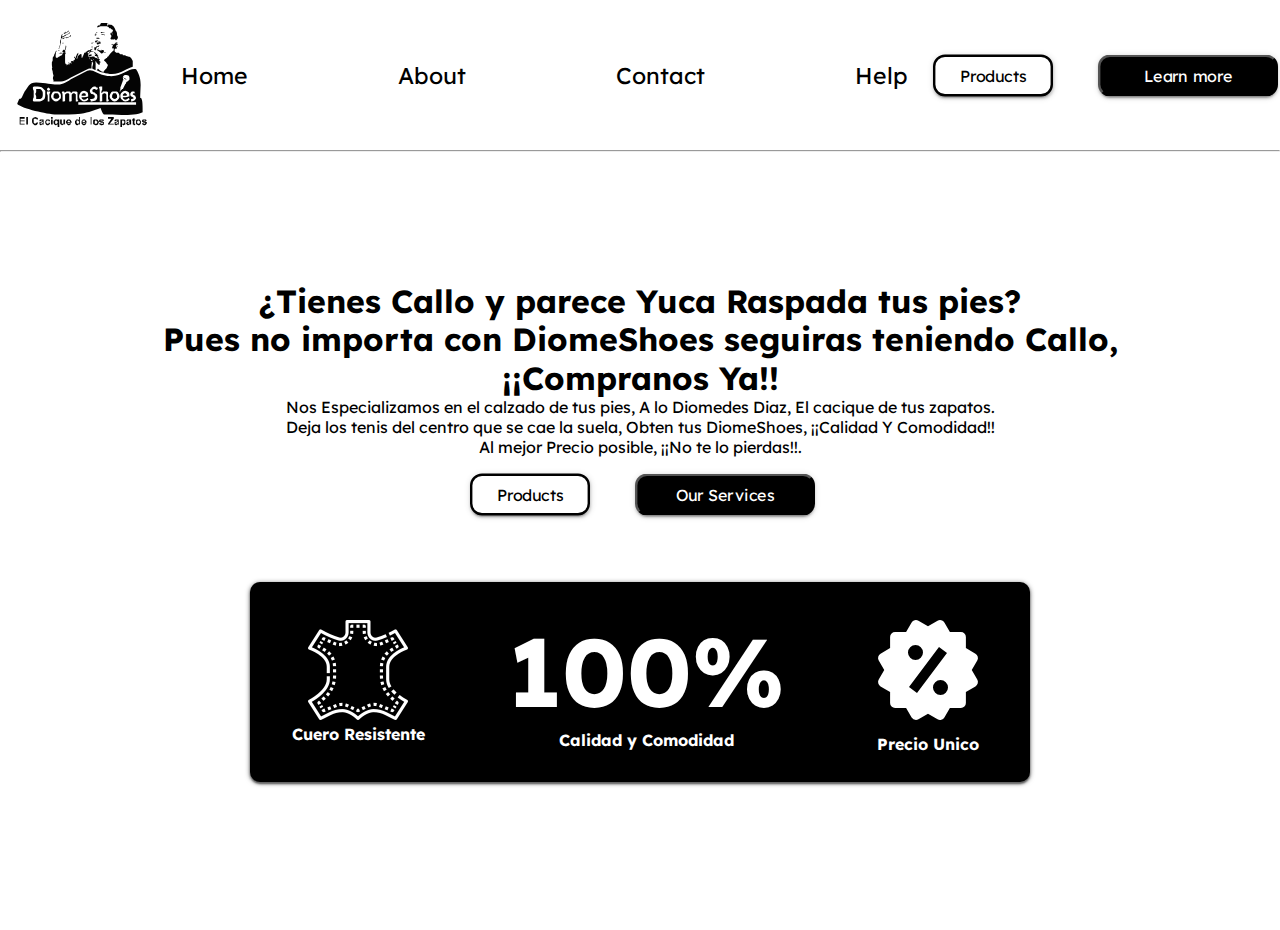
<file: index.html>
<!DOCTYPE html>
<html lang="en">
<head>
    <meta charset="UTF-8">
    <meta name="viewport" content="width=device-width, initial-scale=1.0">
    <title>DiomeShoes</title>
    <link rel="stylesheet" href="./styles.css">
    <link rel="preconnect" href="https://fonts.googleapis.com">
    <link rel="preconnect" href="https://fonts.gstatic.com" crossorigin>
    <link rel="shortcut icon" href="./icons/LOGO .svg" type="image/x-icon">
    <link href="https://fonts.googleapis.com/css2?family=Lexend:wght@300&display=swap" rel="stylesheet">
</head>
<body>
    <header class="nav-bar">
        <img class="logo" src="./icons/LOGO .svg" alt="Logo">
        <ul class="sections">
            <li class="options">
                <a href="">Home</a>
                <a href="">About</a>
                <a href="">Contact</a>
                <a href="">Help</a>
            </li>
        </ul>
        <div class="buttons">
            <button id="boton-1">Products</button>
            <button id="boton-2">Learn more</button>
        </div>
    </header>
    <hr>
    <br>
    <main>
        <div class="container">
            <div class="container-2">
                <div class="info">
                    <h2>¿Tienes Callo y parece Yuca Raspada tus pies? <br> Pues no importa con DiomeShoes seguiras teniendo Callo,<br>¡¡Compranos Ya!!</h2>
                    <p>Nos Especializamos en el calzado de tus pies, A lo Diomedes Diaz, El cacique de tus zapatos. <br>
                        Deja los tenis del centro que se cae la suela, Obten tus DiomeShoes, ¡¡Calidad Y Comodidad!! <br>
                        Al mejor Precio posible, ¡¡No te lo pierdas!!. 
                    </p>

                </div>
                <div class="buttons">
                    <button id="boton-1">Products</button>
                    <button id="boton-2">Our Services</button>
                </div>
                <div class="tarjet">
                    <div class="tarjet-2">
                        <div class="cart">
                            <img src="./icons/Cuero.png" alt="Cuero">
                            <h4>Cuero Resistente</h4>
                        </div>
                        <div class="cart" >
                            <h2 style="font-size: 6em;">100%</h2>
                            <h4>Calidad y Comodidad</h4>
                        </div>
                        <div class="cart">
                            <img src="./icons/Oferta.svg" alt="Oferta">
                            <h4>Precio Unico</h4>
                        </div>
                    </div>
                </div>
            </div>
        </div>
    </main>
</body>
</html>
</file>
<file: styles.css>
*{
    margin: 0;
    padding: 0;
    font-family: 'Lexend', sans-serif;
    text-decoration: none;
    list-style: none;
}

body{
    overflow-x: hidden;
    width: 100vw;
    height: 100vh;
}

.nav-bar{
    width: 100vw;
    display: flex;
    align-items: center;
    justify-content: space-around;
    height: 10vh;
    margin: 30px 0;
}


.options, a{
    display: flex;
    gap: 150px;
    font-size: larger;
    color: #000;
}

.icons{
    display: flex;
    gap: 15px;
    margin: 0 80px 0 0;
}

main{
 height: 80vh;
display: flex;
align-items: center;
justify-content: center;
}

h2{
    font-size: 30vw;
}

.buttons{
    display: flex;
    gap: 70px;
    box-shadow: 100px #000;
}

#boton-1{
    border: #000 2px solid;
    height: 35px;
    width: 100px;
    border-radius: 10px;
    background-color: #fff;
    transform: scale(1.2);
    box-shadow: 0px 3px 1px -2px rgba(0,0,0,0.2), 0px 2px 2px 0px rgba(0,0,0,0.14), 0px 1px 5px 0px rgba(0,0,0,0.12);
}

#boton-2{
    color: #fff;
    height: 35px;
    width: 150px;
    border-radius: 10px;
    background-color: #000;
    transform: scale(1.2);
    box-shadow: 0px 3px 1px -2px rgba(0,0,0,0.2), 0px 2px 2px 0px rgba(0,0,0,0.14), 0px 1px 5px 0px rgba(0,0,0,0.12);
}

.container{
    display: flex;
    justify-content: center;
    align-items: center;
    text-align: center;
    margin: 70px 0px;
    height: 100%;
}

.container-2{
    gap: 20px;
    flex-direction: column;
    display: flex;
    justify-content: center;
    align-items: center;
    height: 80%;
    width: 100%;
}

.container-2 h2{
    font-size: 2em;
    line-height: 1.2;
}

.tarjet{
    display: flex;
    justify-content: center;
    align-items: center;
}

.tarjet-2{
    width: 780px;
    height: 200px;
    background-color: #000;
    border-radius: 10px;
    margin-top: 50px;
    box-shadow: 0px 3px 1px -2px rgb(104, 104, 104), 0px 2px 2px 0px rgb(104, 104, 104), 0px 1px 5px 0px rgb(104, 104, 104);
    color: #fff;
    display: flex;
    justify-content: space-around;
    align-items: center;
    flex-direction: row;
    text-align: center;
}
</file>
